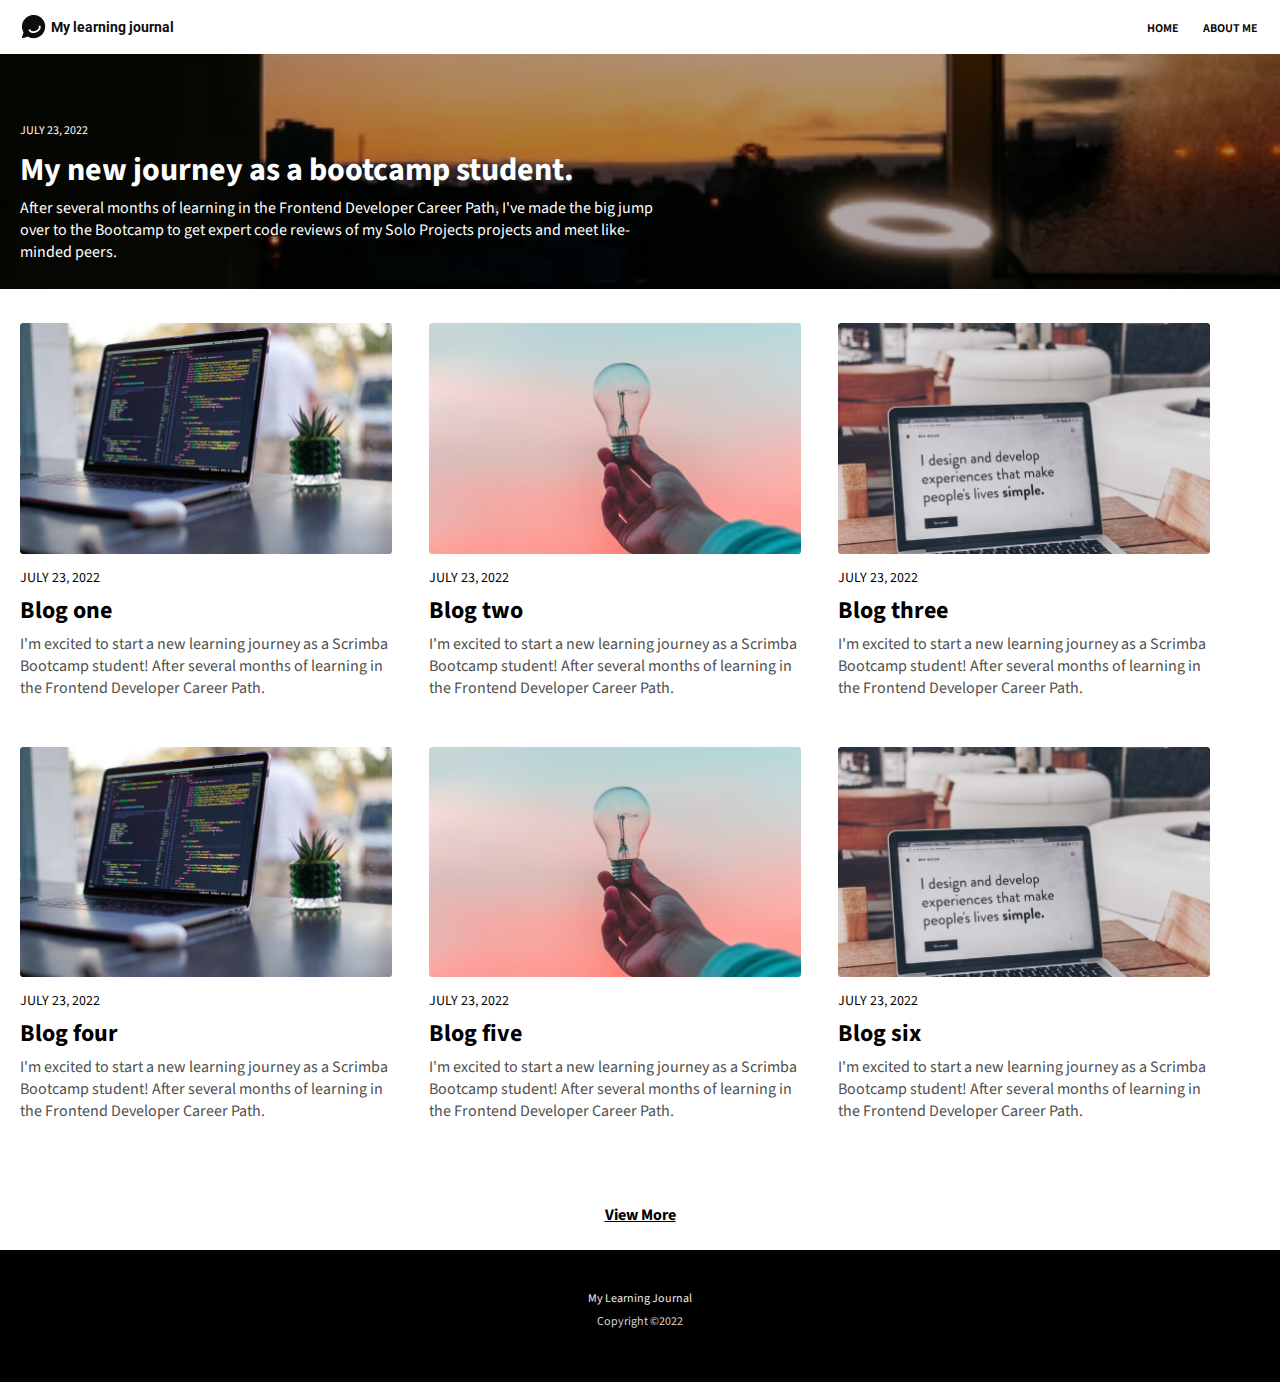
<file: index.html>
<html>
  <head>
    <meta name="viewport" content="width=device-width, initial-scale=1.0" />
    <title>My Learning Journal</title>
    <link rel="preconnect" href="https://fonts.googleapis.com" />
    <link rel="preconnect" href="https://fonts.gstatic.com" crossorigin />
    <link
      href="https://fonts.googleapis.com/css2?family=Roboto:ital,wght@0,100;0,300;0,400;0,500;0,700;0,900;1,100;1,300;1,400;1,500;1,700;1,900&display=swap"
      rel="stylesheet"
    />
    <link rel="preconnect" href="https://fonts.googleapis.com" />
    <link rel="preconnect" href="https://fonts.gstatic.com" crossorigin />
    <link
      href="https://fonts.googleapis.com/css2?family=Source+Sans+3:ital,wght@0,200..900;1,200..900&display=swap"
      rel="stylesheet"
    />
    <link rel="stylesheet" href="css/style.css" />
    <link rel="stylesheet" href="css/home.css" />
  </head>

  <body>
    <header>
      <div class="site-logo-title">
        <img
          class="site-logo"
          src="images/site-logo.png"
          alt="my learning journal site-logo"
        />
        <span class="site-title">My learning journal</span>
      </div>
      <nav>
        <ul>
          <li><a href="/">Home</a></li>
          <li><a href="/about-me.html">About me</a></li>
        </ul>
      </nav>
    </header>

    <section
      class="hero"
      onclick="window.location.href = './feature-post.html'"
    >
      <div class="hero-container">
        <p class="hero-date">JULY 23, 2022</p>
        <h2 class="hero-title">My new journey as a bootcamp student.</h2>
        <p class="hero-description">
          After several months of learning in the Frontend Developer Career
          Path, I've made the big jump over to the Bootcamp to get expert code
          reviews of my Solo Projects projects and meet like-minded peers.
        </p>
      </div>
    </section>

    <main class="main">
      <div class="blog-card">
        <img class="blog-image" src="./images/blog-one-image.png" alt="" />
        <p class="blog-date">JULY 23, 2022</p>
        <h3 class="blog-title">Blog one</h3>
        <p class="blog-description">
          I'm excited to start a new learning journey as a Scrimba Bootcamp
          student! After several months of learning in the Frontend Developer
          Career Path.
        </p>
      </div>
      <div class="blog-card">
        <img class="blog-image" src="./images/blog-two-image.png" alt="" />
        <p class="blog-date">JULY 23, 2022</p>
        <h3 class="blog-title">Blog two</h3>
        <p class="blog-description">
          I'm excited to start a new learning journey as a Scrimba Bootcamp
          student! After several months of learning in the Frontend Developer
          Career Path.
        </p>
      </div>
      <div class="blog-card">
        <img class="blog-image" src="./images/blog-three-image.png" alt="" />
        <p class="blog-date">JULY 23, 2022</p>
        <h3 class="blog-title">Blog three</h3>
        <p class="blog-description">
          I'm excited to start a new learning journey as a Scrimba Bootcamp
          student! After several months of learning in the Frontend Developer
          Career Path.
        </p>
      </div>
      <div class="blog-card">
        <img class="blog-image" src="./images/blog-one-image.png" alt="" />
        <p class="blog-date">JULY 23, 2022</p>
        <h3 class="blog-title">Blog four</h3>
        <p class="blog-description">
          I'm excited to start a new learning journey as a Scrimba Bootcamp
          student! After several months of learning in the Frontend Developer
          Career Path.
        </p>
      </div>
      <div class="blog-card">
        <img class="blog-image" src="./images/blog-two-image.png" alt="" />
        <p class="blog-date">JULY 23, 2022</p>
        <h3 class="blog-title">Blog five</h3>
        <p class="blog-description">
          I'm excited to start a new learning journey as a Scrimba Bootcamp
          student! After several months of learning in the Frontend Developer
          Career Path.
        </p>
      </div>
      <div class="blog-card">
        <img class="blog-image" src="./images/blog-three-image.png" alt="" />
        <p class="blog-date">JULY 23, 2022</p>
        <h3 class="blog-title">Blog six</h3>
        <p class="blog-description">
          I'm excited to start a new learning journey as a Scrimba Bootcamp
          student! After several months of learning in the Frontend Developer
          Career Path.
        </p>
      </div>
    </main>

    <div class="view-more">View More</div>

    <footer class="footer">
      <p class="footer-site-name">My Learning Journal</p>
      <p class="footer-copyright">Copyright ©2022</p>
    </footer>
  </body>
</html>
</file>
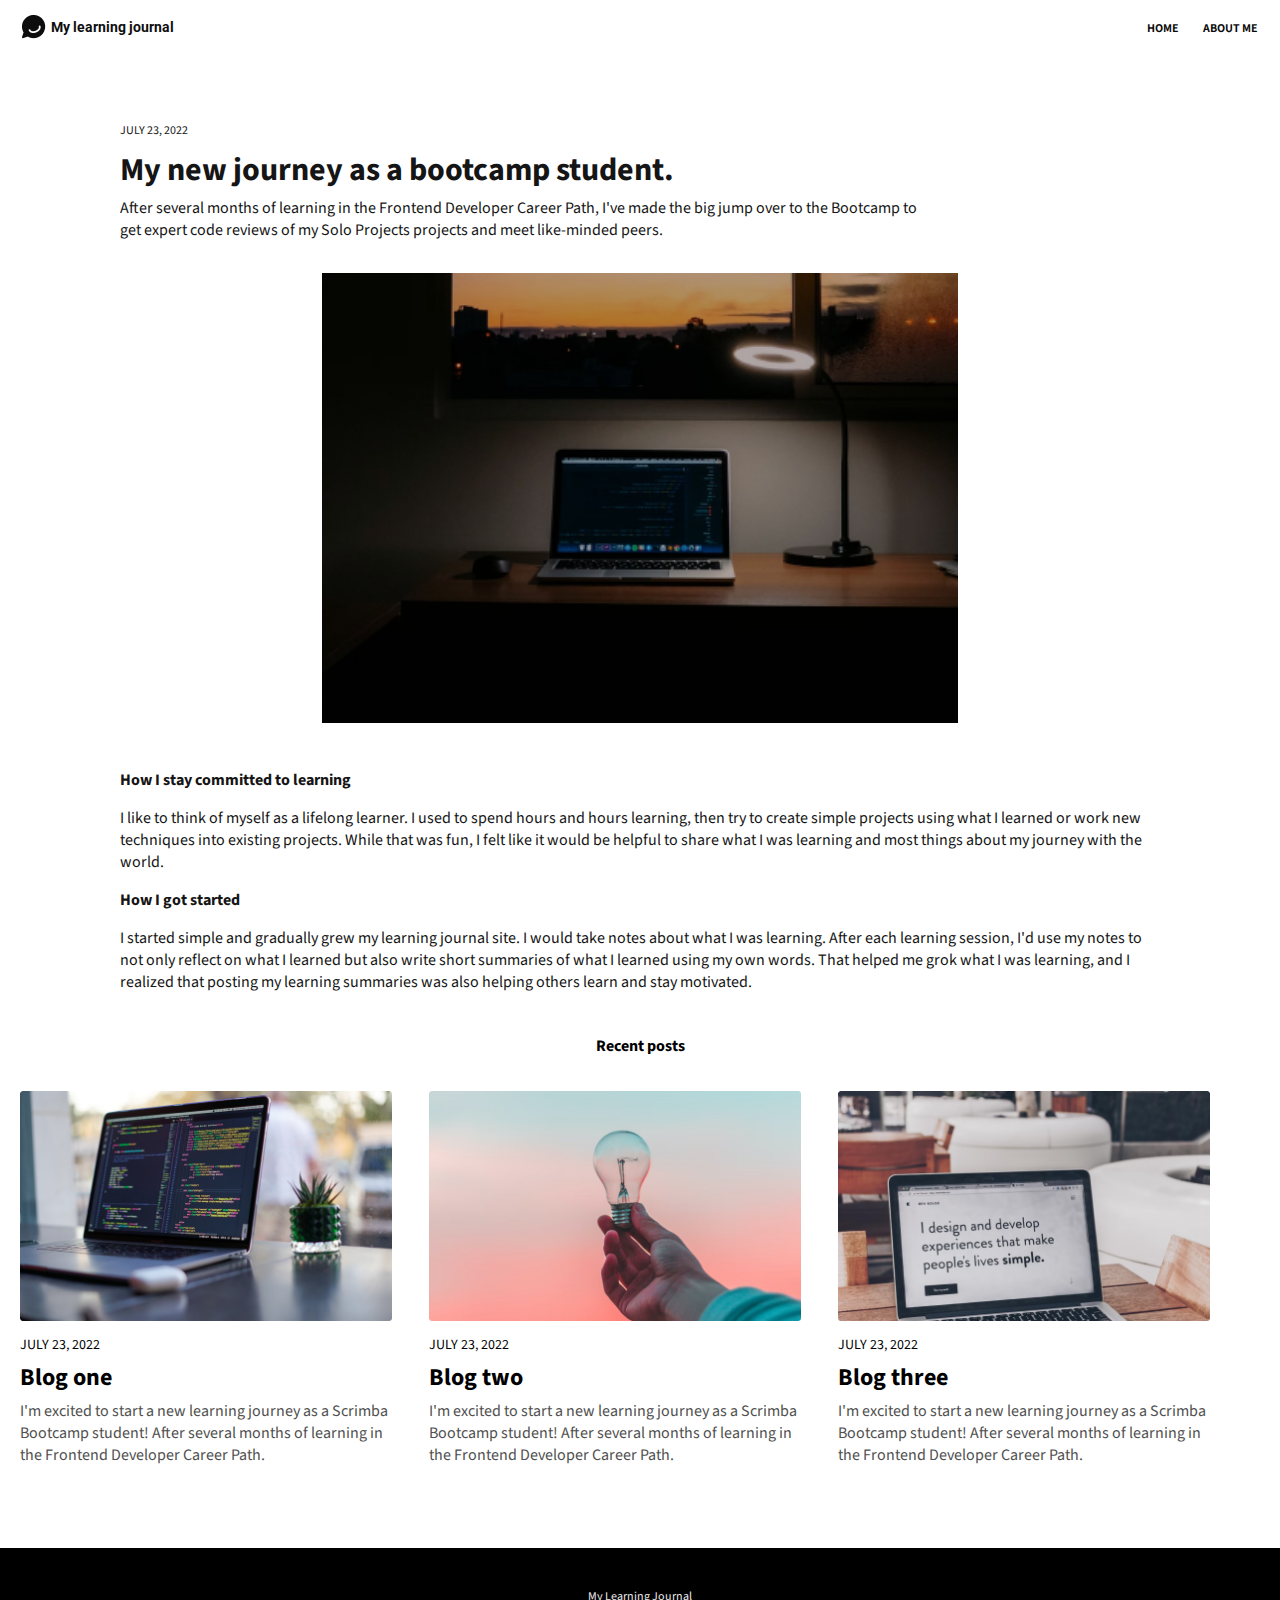
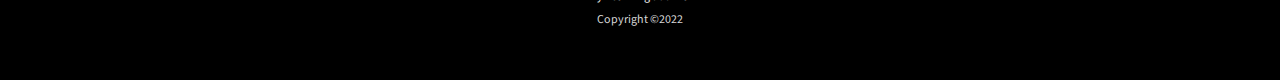
<file: feature-post.html>
<html>
  <head>
    <meta name="viewport" content="width=device-width, initial-scale=1.0" />
    <title>My Learning Journal</title>
    <link rel="preconnect" href="https://fonts.googleapis.com" />
    <link rel="preconnect" href="https://fonts.gstatic.com" crossorigin />
    <link
      href="https://fonts.googleapis.com/css2?family=Roboto:ital,wght@0,100;0,300;0,400;0,500;0,700;0,900;1,100;1,300;1,400;1,500;1,700;1,900&display=swap"
      rel="stylesheet"
    />
    <link rel="preconnect" href="https://fonts.googleapis.com" />
    <link rel="preconnect" href="https://fonts.gstatic.com" crossorigin />
    <link
      href="https://fonts.googleapis.com/css2?family=Source+Sans+3:ital,wght@0,200..900;1,200..900&display=swap"
      rel="stylesheet"
    />
    <link rel="stylesheet" href="css/style.css" />
    <link rel="stylesheet" href="css/feature-post.css" />
  </head>

  <body>
    <header>
      <div class="site-logo-title">
        <img
          class="site-logo"
          src="images/site-logo.png"
          alt="my learning journal site-logo"
        />
        <span class="site-title">My learning journal</span>
      </div>
      <nav>
        <ul>
          <li><a href="/">Home</a></li>
          <li><a href="/about-me.html">About me</a></li>
        </ul>
      </nav>
    </header>

    <section class="hero">
      <div class="hero-container">
        <p class="hero-date">JULY 23, 2022</p>
        <h2 class="hero-title">My new journey as a bootcamp student.</h2>
        <p class="hero-description">
          After several months of learning in the Frontend Developer Career
          Path, I've made the big jump over to the Bootcamp to get expert code
          reviews of my Solo Projects projects and meet like-minded peers.
        </p>
      </div>
      <img
        src="./images/article-image-hero.png"
        alt="a computer on a table"
        class="feature-image"
      />
      <h2 class="feature-heading">How I stay committed to learning</h2>

      <p class="feature-para">
        I like to think of myself as a lifelong learner. I used to spend hours
        and hours learning, then try to create simple projects using what I
        learned or work new techniques into existing projects. While that was
        fun, I felt like it would be helpful to share what I was learning and
        most things about my journey with the world.
      </p>

      <h2 class="feature-heading">How I got started</h2>

      <p class="feature-para">
        I started simple and gradually grew my learning journal site. I would
        take notes about what I was learning. After each learning session, I'd
        use my notes to not only reflect on what I learned but also write short
        summaries of what I learned using my own words. That helped me grok what
        I was learning, and I realized that posting my learning summaries was
        also helping others learn and stay motivated.
      </p>
    </section>

    <div class="recent-post">Recent posts</div>

    <main class="main">
      <div class="blog-card">
        <img class="blog-image" src="./images/blog-one-image.png" alt="" />
        <p class="blog-date">JULY 23, 2022</p>
        <h3 class="blog-title">Blog one</h3>
        <p class="blog-description">
          I'm excited to start a new learning journey as a Scrimba Bootcamp
          student! After several months of learning in the Frontend Developer
          Career Path.
        </p>
      </div>
      <div class="blog-card">
        <img class="blog-image" src="./images/blog-two-image.png" alt="" />
        <p class="blog-date">JULY 23, 2022</p>
        <h3 class="blog-title">Blog two</h3>
        <p class="blog-description">
          I'm excited to start a new learning journey as a Scrimba Bootcamp
          student! After several months of learning in the Frontend Developer
          Career Path.
        </p>
      </div>
      <div class="blog-card">
        <img class="blog-image" src="./images/blog-three-image.png" alt="" />
        <p class="blog-date">JULY 23, 2022</p>
        <h3 class="blog-title">Blog three</h3>
        <p class="blog-description">
          I'm excited to start a new learning journey as a Scrimba Bootcamp
          student! After several months of learning in the Frontend Developer
          Career Path.
        </p>
      </div>
    </main>

    <footer class="footer">
      <p class="footer-site-name">My Learning Journal</p>
      <p class="footer-copyright">Copyright ©2022</p>
    </footer>
  </body>
</html>
</file>
<file: css/style.css>
html,
body {
  margin: 0;
  padding: 0;
  font-family: "Source Sans 3", sans-serif;
}

header {
  display: flex;
  justify-content: space-between;
  align-items: center;
  padding: 0 1.375em;
}

.site-logo-title {
  color: #0e0e0e;
  display: flex;
  align-items: center;
  gap: 0.3125em;
}

.site-title {
  font-family: "Roboto", sans-serif;
  font-weight: bold;
  font-size: 0.875rem;
}

nav ul {
  display: flex;
  list-style-type: none;
}

a {
  text-decoration: none;
  color: #090909;
  font-size: 0.75rem;
  font-weight: 650;
  text-transform: uppercase;
  margin-left: 2em;
}

/* css for footer */

.footer {
  background-color: black;
  display: flex;
  flex-direction: column;
  align-items: center;
  justify-content: center;
  padding: 2.5em;
}

.footer-site-name {
  color: #ececec;
  margin: 0;
  font-size: 0.75rem;
}
.footer-copyright {
  margin-top: 0.5em;
  color: #d7d7d7;
  font-size: 0.75rem;
}
</file>
<file: css/home.css>
/* css for hero section */

.hero {
  color: white;
  background-image: url("../images/article-image-hero.png");
  background-repeat: no-repeat;
  background-size: cover;
  padding: 3.5em 1.25em 1.625em;
}

.hero-container {
  box-sizing: border-box;
  max-width: 650px;
}

.hero-date {
  font-size: 0.75rem;
}

.hero-title {
  font-size: 2rem;
  margin-top: 0.3em;
  margin-bottom: 0;
  line-height: 1.2;
}

.hero-description {
  margin-bottom: 0;
  margin-top: 0.5em;
}

/* css for main section */

.main {
  padding: 2.125em 1.25em;
  max-width: 1400px;
  margin: 0 auto;
}

.blog-card {
  width: 100%;
  margin-bottom: 2em;
}

.blog-image {
  width: 100%;
  height: auto;
}

.blog-date {
  font-size: 0.875rem;
  margin-bottom: 0;
}

.blog-title {
  margin: 0.2em 0;
  font-size: 1.5rem;
  font-weight: 700;
}

.blog-description {
  color: #505050;
  margin-top: 0;
  font-size: 1rem;
  font-weight: 400;
}

.view-more {
  margin-top: 0;
  margin-bottom: 1.5em;
  text-align: center;
  font-weight: 700;
  text-decoration: underline;
  font-size: 1rem;
}

@media (min-width: 600px) {
  .main {
    display: flex;
    flex-wrap: wrap;
    gap: 5%;
  }

  .blog-card {
    width: 45%;
  }
}

@media (min-width: 780px) {
  .main {
    display: flex;
    flex-wrap: wrap;
    gap: 3%;
  }

  .blog-card {
    width: 30%;
  }
}
</file>
<file: css/feature-post.css>
/* css for hero section */

.hero {
  color: #151515;
  background-size: cover;
  padding: 3.5em 1.25em 1.625em;
}

.hero-container {
  box-sizing: border-box;
  max-width: 1000px;
}

.hero-date {
  font-size: 0.75rem;
}

.hero-title {
  font-size: 2rem;
  margin-top: 0.3em;
  margin-bottom: 0;
  line-height: 1.2;
}

.hero-description {
  margin-bottom: 0;
  margin-top: 0.5em;
}

.feature-image {
  width: 100%;
  object-fit: contain;
  border-radius: 3px;
  margin: 2em 0;
}

.indent {
  margin-left: 1rem;
  margin-right: 1rem;
}

.feature-heading {
  font-size: 1rem;
}

.recent-post {
  margin-top: 0;
  margin-bottom: 0;
  text-align: center;
  font-weight: 700;
  font-size: 1rem;
}

/* css for main section */

.main {
  padding: 2.125em 1.25em;
  max-width: 1400px;
  margin: 0 auto;
}

.blog-card {
  width: 100%;
  margin-bottom: 2em;
}

.blog-image {
  width: 100%;
  height: auto;
}

.blog-date {
  font-size: 0.875rem;
  margin-bottom: 0;
}

.blog-title {
  margin: 0.2em 0;
  font-size: 1.5rem;
  font-weight: 700;
}

.blog-description {
  color: #505050;
  margin-top: 0;
  font-size: 1rem;
  font-weight: 400;
}

@media (min-width: 600px) {
  .main {
    display: flex;
    flex-wrap: wrap;
    gap: 5%;
  }

  .blog-card {
    width: 45%;
  }
}

@media (min-width: 780px) {
  .feature-image {
    height: 50%;
    width: 100%;
    margin-left: auto;
    margin-right: auto;
  }

  .hero {
    max-width: 1600px;
    margin: 0 auto;
  }

  .hero-container,
  .feature-heading,
  .feature-para {
    padding-left: 100px;
    padding-right: 100px;
  }

  .main {
    display: flex;
    flex-wrap: wrap;
    gap: 3%;
  }

  .blog-card {
    width: 30%;
  }
}
</file>
